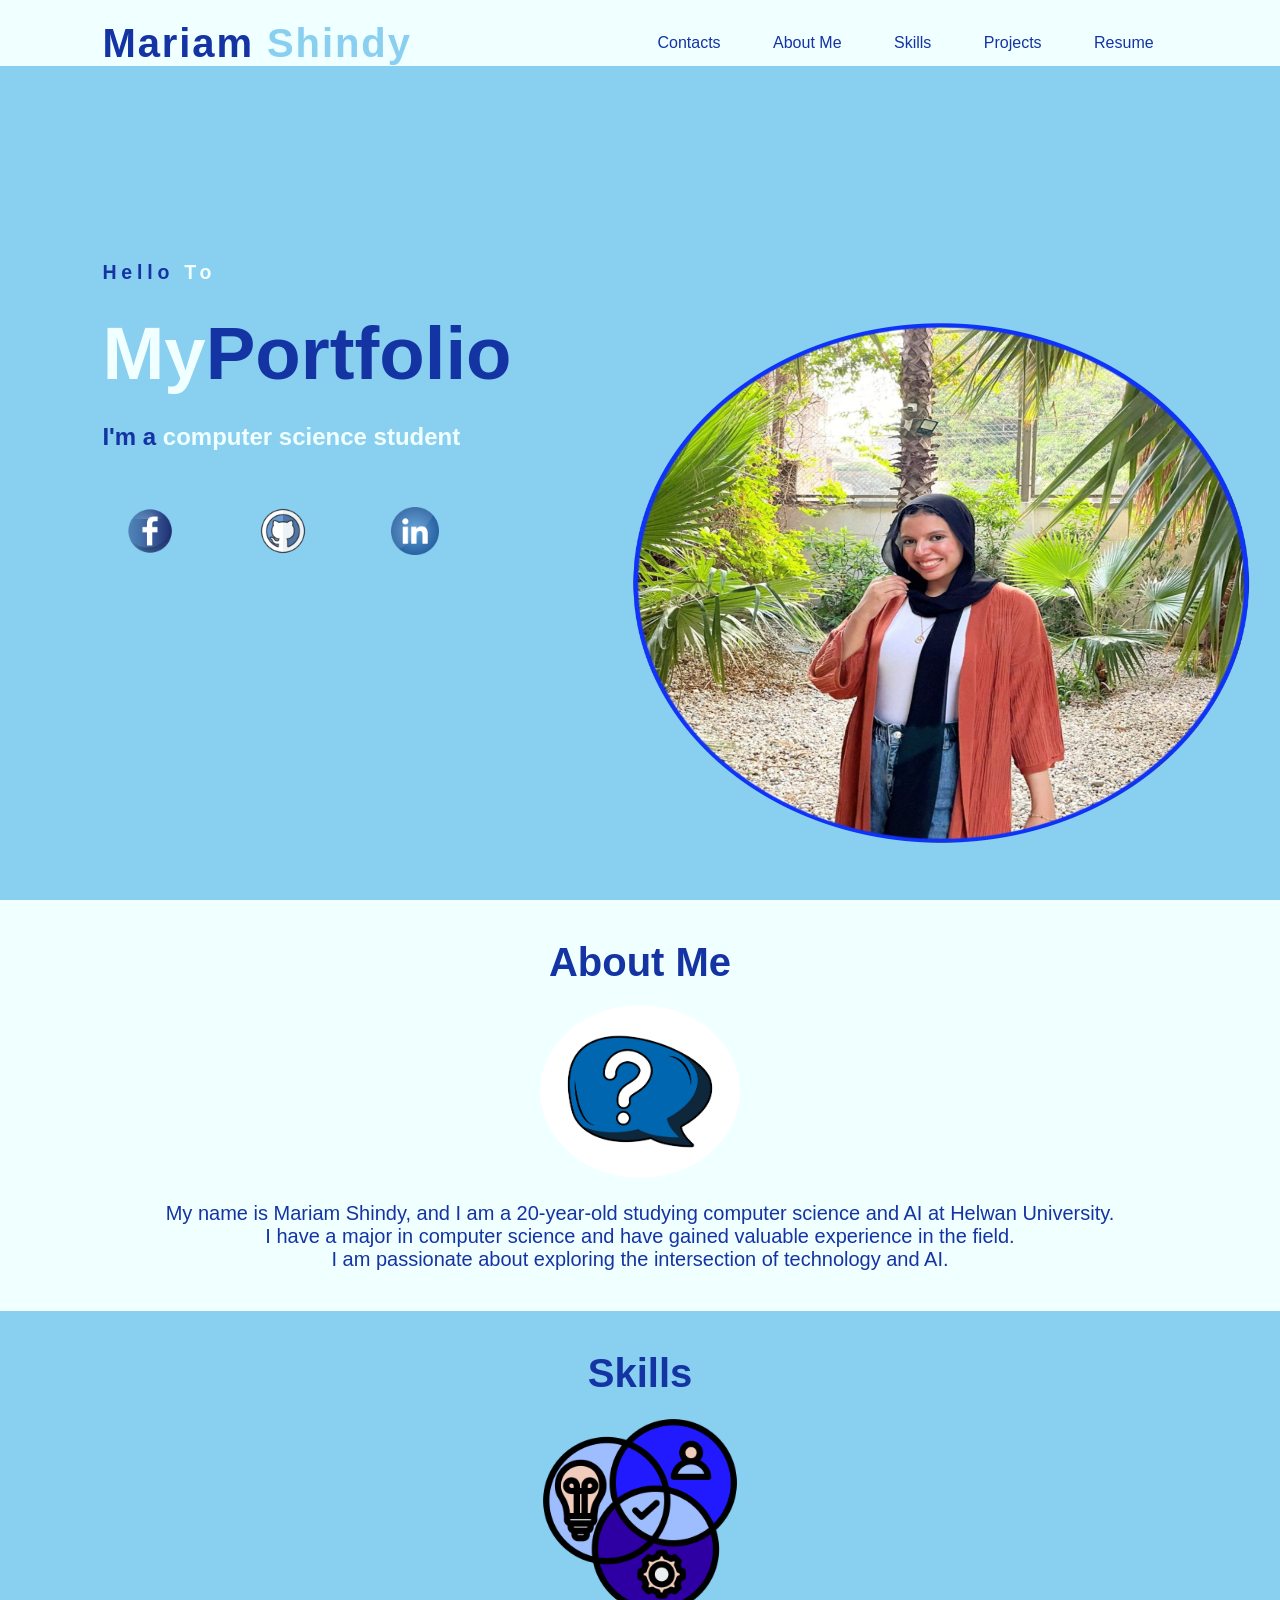
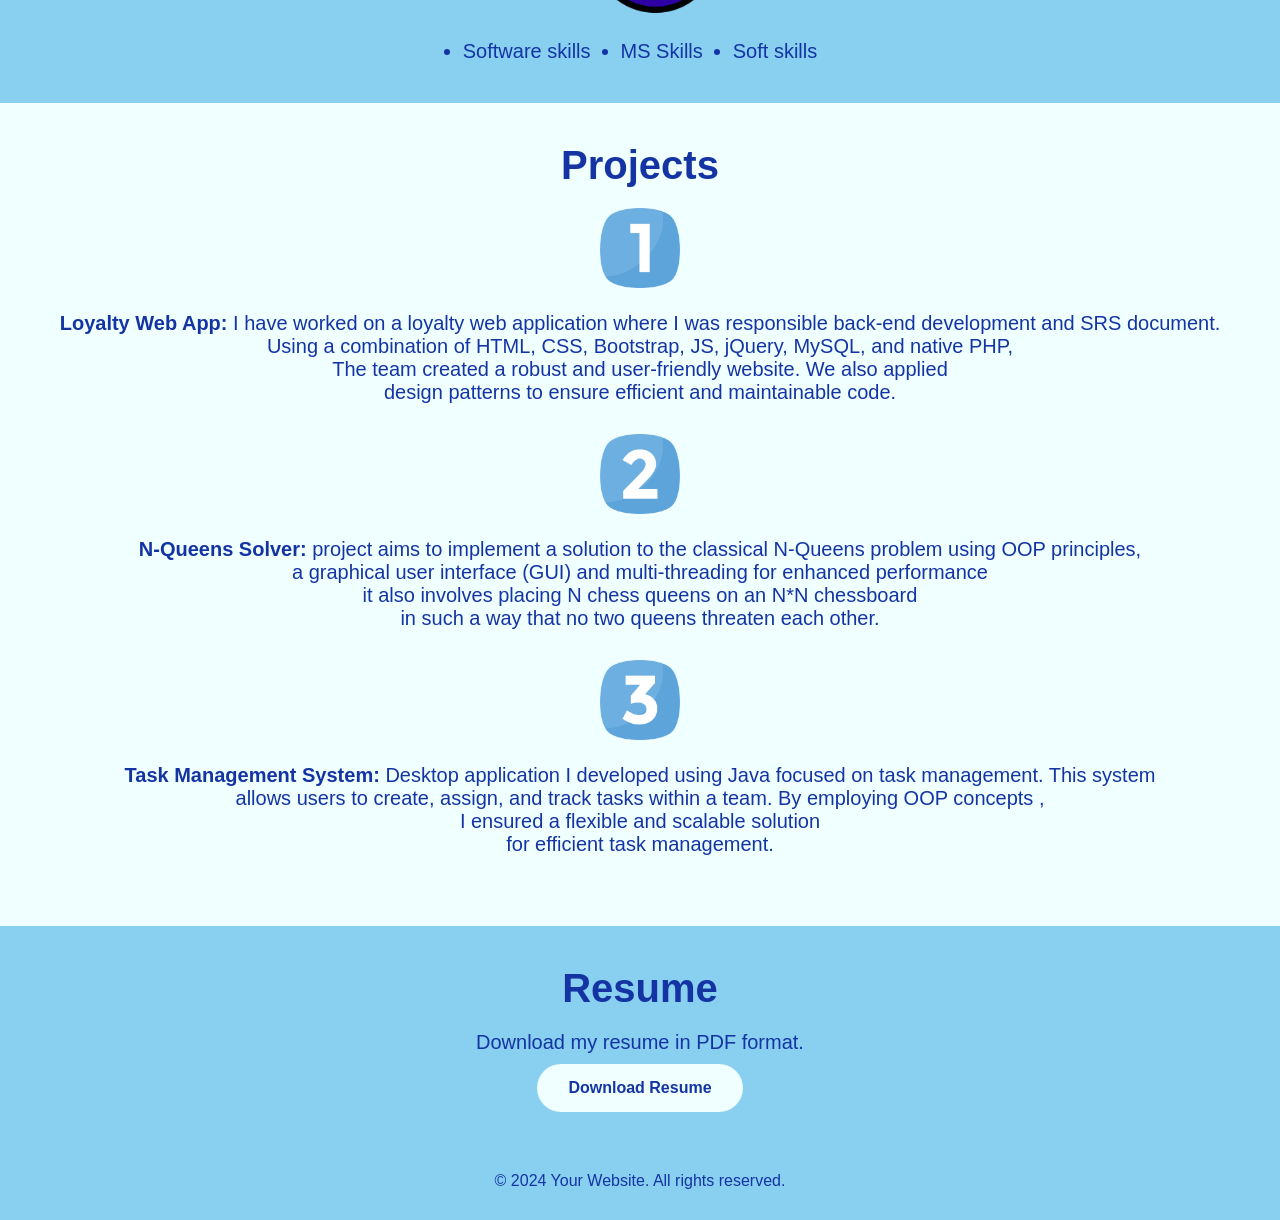
<file: Index.htm>
<!DOCTYPE html>
<html lang="en" dir="ltr">
<head>
  <meta charset="utf-8">
  <title>Portfolio</title>
  <meta name="description" content="Portfolio">
  <link rel="icon" href="Img/Titleicon.png">
  <link rel="stylesheet" href="./Css/CSS.css">
</head>
<body>
  <section class="home">
    <nav>
      <h2>Mariam <span>Shindy</span></h2>
      <ul class="list">
        <li><a href="#contact">Contacts</a></li>
        <li><a href="#about">About Me</a></li>
        <li><a href="#skills">Skills</a></li>
        <li><a href="#projects">Projects</a></li>
        <li><a href="#resume">Resume</a></li>
      </ul>
    </nav>
    <div class="content" id="contact">
      <div class="mainContent">
        <h4>Hello <span>To</span> </h4>
        <h1><span>My</span>Portfolio</h1>
        <h3>I'm a <span>computer science student</span></h3>
        <div class="Social">
          <a href="https://www.facebook.com/mariam.shindy.3" target="_blank"><img src="Img/facebook.png" alt="Facebook Image" class="facebook"></a>
          <a href="https://github.com/MariamShindy" target="_blank"><img src="Img/Github.png" alt="Github Image" class="github"></a>
          <a href="https://www.linkedin.com/in/mariam-shindy-a8a98a231/" target="_blank"><img src="Img/linkedin.png" alt="LinkedIn Image" class="linkedin"></a>
        </div>
      </div>
      <div class="imgcontent">
        <img src="Img/me.png" alt="my image" class="mainimage">
      </div>
    </div>
  </section>
  <section id="about">
    <div class="about-container">
      <h2>About Me</h2>
      <img src="Img/question.jpg" alt="Question Image">
      <p>My name is Mariam Shindy, and I am a 20-year-old studying computer science and AI at Helwan University.<br>
        I have a major in computer science and have gained valuable experience in the field.<br>
        I am passionate about exploring the intersection of technology and AI.
       </p>
    </div>
  </section>
  <section id="skills">
    <div class="skills-container">
      <h2>Skills</h2>
      <img src="Img/skill.png" alt="Skill Image">
      <ul>
        <li>Software skills</li>
        <li>MS Skills</li>
        <li>Soft skills</li>
      </ul>
    </div>
  </section>
  <section id="projects">
    <div class="projects-container">
      <h2>Projects</h2>
      <div class="project">
        <img src="Img/one.png" alt="Project 1">
        <p><b>Loyalty Web App:</b> I have worked on a loyalty web application where I was responsible back-end development and SRS document.<br>
           Using a combination of HTML, CSS, Bootstrap, JS, jQuery, MySQL, and native PHP, <br>The team created a robust and user-friendly website.
           We also applied <br> design patterns to ensure efficient and maintainable code.</p>
      </div>
      <div class="project">
        <img src="Img/two.png" alt="Project 2">
        <p><b>N-Queens Solver: </b>project aims to implement a solution to the classical N-Queens problem using OOP principles,<br>
           a graphical  user interface (GUI) and multi-threading for enhanced performance  <br>
          it also involves placing N chess queens on an N*N chessboard <br>in such a way that no two queens threaten each other.</p>
      </div>
      <div class="project">
        <img src="Img/three.png" alt="Project 3">
        <p><b>Task Management System:</b> Desktop application I developed using Java focused on task management.
          This system <br> allows users to create, assign, and track tasks within a team. By employing OOP concepts , <br>
          I ensured a flexible and scalable solution <br> for efficient task management.</p>
      </div>
    </div>
  </section>
  <section id="resume">
    <div class="resume-container">
      <h2>Resume</h2>
      <p>Download my resume in PDF format.</p>
      <a href="./Files/Mariam_Shindy_Cv.pdf" target="_blank" class="btn" >Download Resume</a>
    </div>
  </section>
  <footer>
    <div class="container">
      <p>&copy; 2024 Your Website. All rights reserved.</p>
    </div>
  </footer>
</body>
</html>
</file>
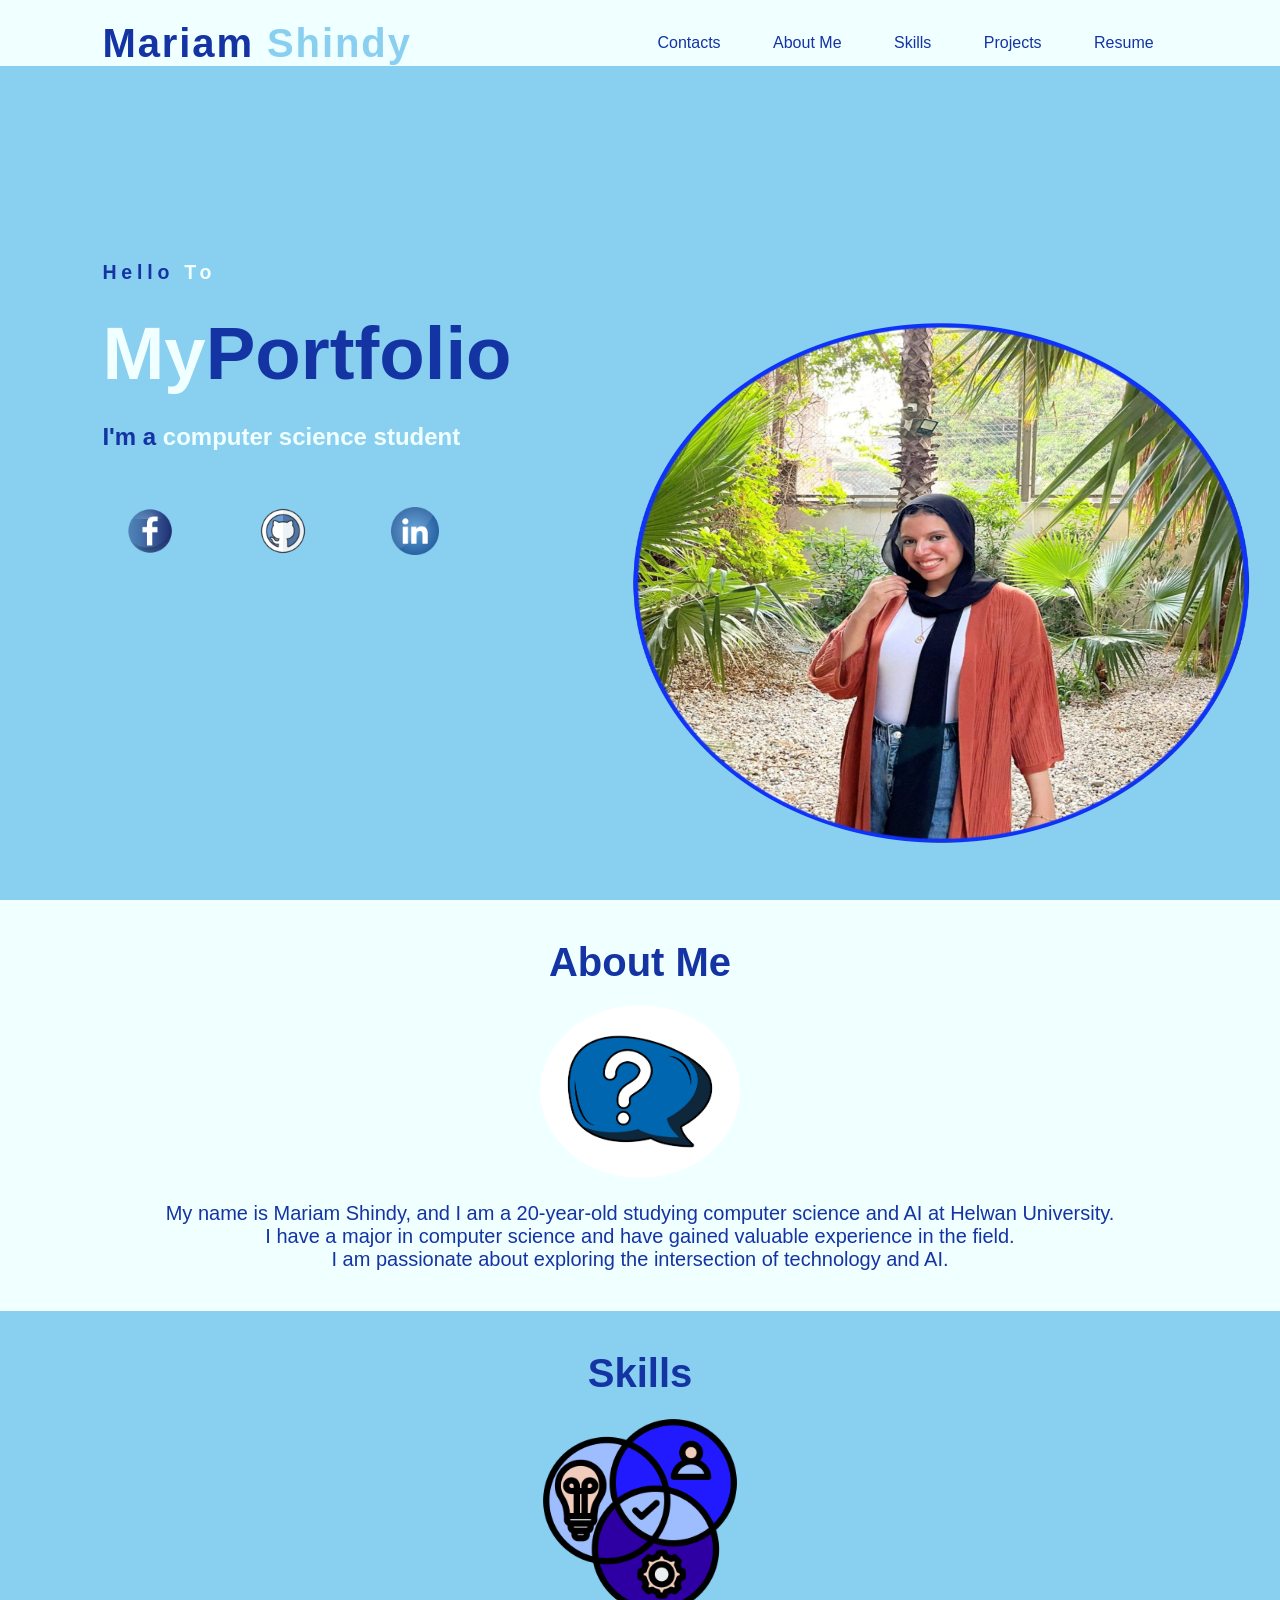
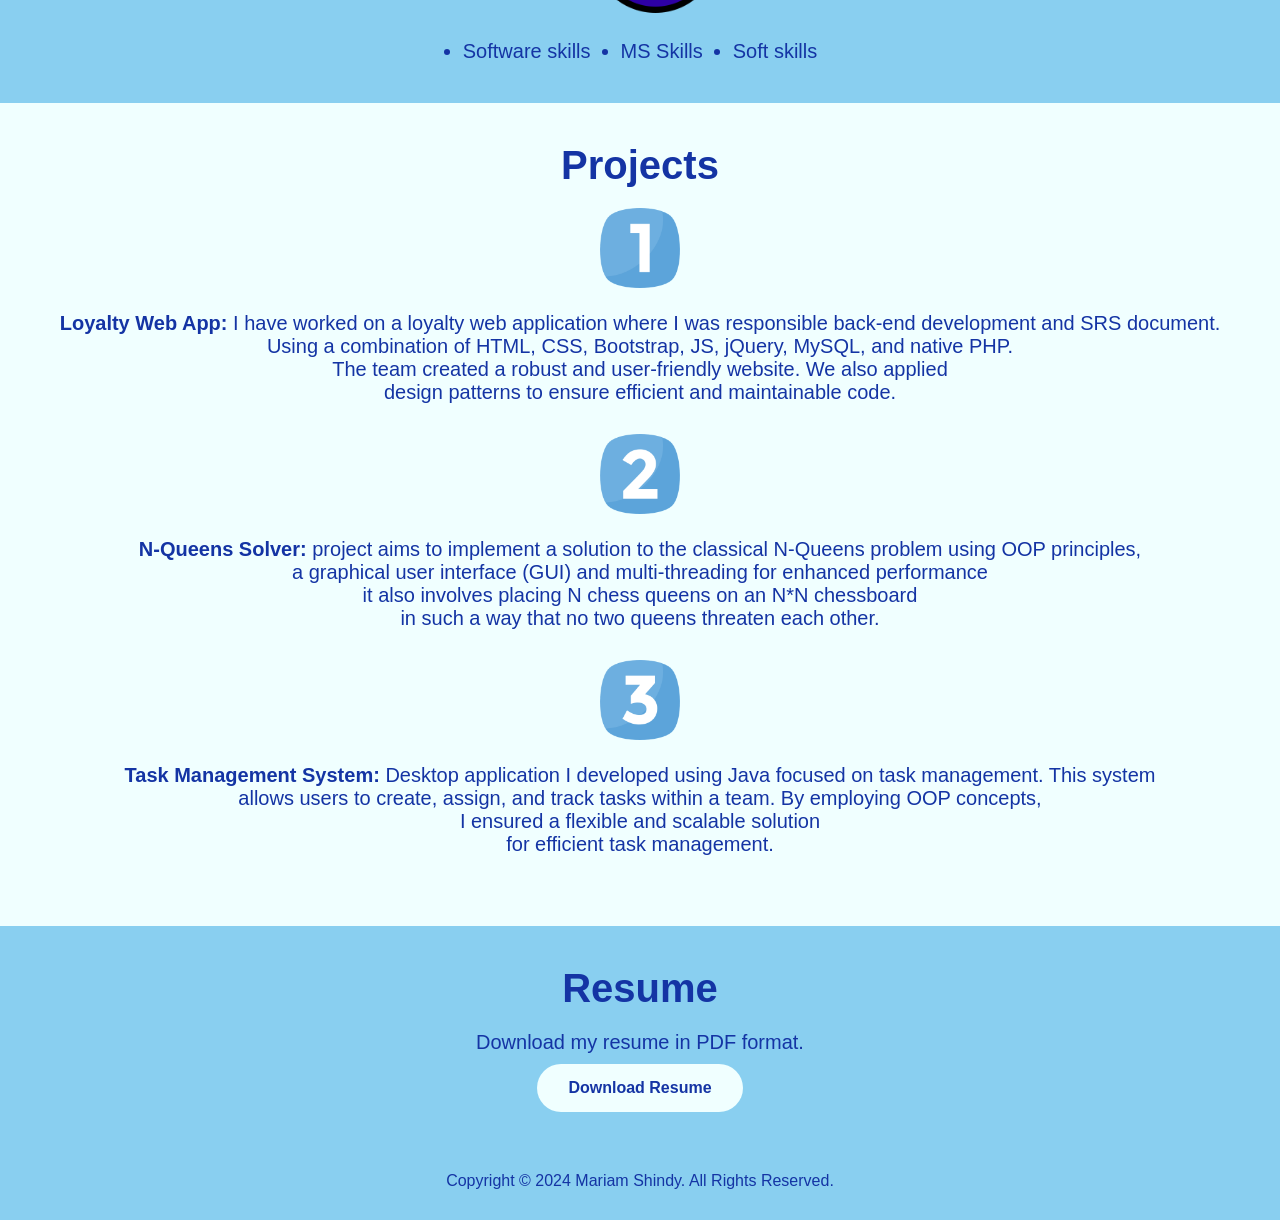
<file: index.html>
<!DOCTYPE html>
<html lang="en" dir="ltr">
<head>
  <meta charset="utf-8">
  <title>Mariam Shindy</title>
  <meta name="description" content="Portfolio">
  <link rel="icon" href="Img/Titleicon.png">
  <link rel="stylesheet" href="./Css/CSS.css">
</head>
<body>
  <section class="home">
    <nav>
      <h2>Mariam <span>Shindy</span></h2>
      <ul class="list">
        <li><a href="#contact">Contacts</a></li>
        <li><a href="#about">About Me</a></li>
        <li><a href="#skills">Skills</a></li>
        <li><a href="#projects">Projects</a></li>
        <li><a href="#resume">Resume</a></li>
      </ul>
    </nav>
    <div class="content" id="contact">
      <div class="mainContent">
        <h4>Hello <span>To</span> </h4>
        <h1><span>My</span>Portfolio</h1>
        <h3>I'm a <span>computer science student</span></h3>
        <div class="Social">
          <a href="https://www.facebook.com/mariam.shindy.3" target="_blank"><img src="Img/facebook.png" alt="Facebook Image" class="facebook"></a>
          <a href="https://github.com/MariamShindy" target="_blank"><img src="Img/Github.png" alt="Github Image" class="github"></a>
          <a href="https://www.linkedin.com/in/mariam-shindy-a8a98a231/" target="_blank"><img src="Img/linkedin.png" alt="LinkedIn Image" class="linkedin"></a>
        </div>
      </div>
      <div class="imgcontent">
        <img src="Img/me.png" alt="my image" class="mainimage">
      </div>
    </div>
  </section>
  <section id="about">
    <div class="about-container">
      <h2>About Me</h2>
      <img src="Img/question.jpg" alt="Question Image">
      <p>My name is Mariam Shindy, and I am a 20-year-old studying computer science and AI at Helwan University.<br>
        I have a major in computer science and have gained valuable experience in the field.<br>
        I am passionate about exploring the intersection of technology and AI.
       </p>
    </div>
  </section>
  <section id="skills">
    <div class="skills-container">
      <h2>Skills</h2>
      <img src="Img/skill.png" alt="Skill Image">
      <ul>
        <li>Software skills</li>
        <li>MS Skills</li>
        <li>Soft skills</li>
      </ul>
    </div>
  </section>
  <section id="projects">
    <div class="projects-container">
      <h2>Projects</h2>
      <div class="project">
        <img src="Img/one.png" alt="Project 1">
        <p><b>Loyalty Web App:</b> I have worked on a loyalty web application where I was responsible back-end development and SRS document.<br>
           Using a combination of HTML, CSS, Bootstrap, JS, jQuery, MySQL, and native PHP. <br>The team created a robust and user-friendly website.
           We also applied <br> design patterns to ensure efficient and maintainable code.</p>
      </div>
      <div class="project">
        <img src="Img/two.png" alt="Project 2">
        <p><b>N-Queens Solver: </b>project aims to implement a solution to the classical N-Queens problem using OOP principles,<br>
           a graphical  user interface (GUI) and multi-threading for enhanced performance  <br>
          it also involves placing N chess queens on an N*N chessboard <br>in such a way that no two queens threaten each other.</p>
      </div>
      <div class="project">
        <img src="Img/three.png" alt="Project 3">
        <p><b>Task Management System:</b> Desktop application I developed using Java focused on task management.
          This system <br> allows users to create, assign, and track tasks within a team. By employing OOP concepts, <br>
          I ensured a flexible and scalable solution <br> for efficient task management.</p>
      </div>
    </div>
  </section>
  <section id="resume">
    <div class="resume-container">
      <h2>Resume</h2>
      <p>Download my resume in PDF format.</p>
      <a href="./Files/Mariam_Shindy_Cv.pdf" target="_blank" class="btn" >Download Resume</a>
    </div>
  </section>
  <footer>
    <div class="container">
      <p>Copyright © 2024 Mariam Shindy. All Rights Reserved.</p>
    </div>
  </footer>
</body>
</html>
</file>
<file: Css/CSS.css>
/**all pages css**/
*{
  margin : 0;
  padding : 0 ;
  box-sizing: border-box;
  font-family: 'Poppins', sans-serif;
}

:root{
  --primaryColor :#F0FFFF;
  --secondaryColor :#00008B;
  --lightColor:#1434A4;
  --bgColor-1 :#89CFF0	;
  --padding:8%;
}

html{
  font-size: 16px;
  color:var(--lightColor);
}

/*main page css*/
.home{
  width:100%;
  height: 100vh;
  background-color: var(--bgColor-1);
  display: flex;
  flex-direction: column;
}
section nav h2 span{
  color:var(--bgColor-1);
}
section nav h2 {
  font-size: 2.5rem;
  letter-spacing: 0.12rem;
  cursor: pointer;
}
nav {
  position:absolute;
  width: 100%;
  background-color: var(--primaryColor);
  z-index: 9999;
  padding-top: 1.3rem;
  padding-left: var(--padding);
  padding-right :var(--padding) ;
  display: flex;
  justify-content: space-between;
  align-items: center;
}
nav ul li{
  display: inline-block;
  margin:0.8rem 1.5rem;
}
nav ul li a{
  color : var(--lightColor);
  text-decoration: none;
  transition: 0.4s;
}
nav ul li a:hover{
  color:var(--bgColor-1);
}
.content{
  flex-grow: 1;
  padding: var(--padding);
  display: flex;
  align-items: center;
  justify-content: space-between;
}
.mainContent{
  position: relative;
  bottom: 40px;
}
.mainContent span{
  color:var(--primaryColor);
}
h1{
  font-size: 4.65rem;
  margin:1.7rem 0 ;
}
h3{
  font-size: 1.5rem;
  margin-bottom: 3.5rem;
}
h4{
  font-size: 1.22rem;
  letter-spacing: 0.3rem;
}
.Social{
  margin-top:3.5rem;
}
.Social img{
  margin-right: 3.5rem;
  margin-left: 1.5rem;
  transition: 0.4s;
  width: 3rem;
  filter: grayscale(30%);
}
.Social img:hover {
  transform: scale(1.2);
}
.imgcontent{
  width:45%;
  height: 90%;
  position: relative;
}
.imgcontent img{
  position: absolute;
  bottom: -300px;
  align-self:flex-end;
  left: 50%;
  transform: translateX(-50%);
  width: 40rem;
  height: 60rem;
  border-radius: 50%;
  /*transition: transform 0.3s ease;*/
}
.imgcontent:hover{
  cursor: pointer;
  /*transform: scale(1.1);*/
}


/* About section */
.about-container {
  padding: 40px;
  text-align: center;
  background-color: var(--primaryColor);
}
.about-container img {
  width: 200px;
  border-radius: 50%;
  margin-bottom: 20px;
}

/* Skiils section */
.skills-container {
  padding: 40px;
  text-align: center;
  background-color: var(--bgColor-1);
}
.skills-container img {
  width: 200px;
  margin-bottom: 20px;
}
.skills-container ul {
  display: flex;
  justify-content: center;
}
.skills-container li {
  margin: 0 15px;
  font-size: 20px;
}

/* Project section */
.projects-container {
  padding: 40px;
  text-align: center;
  background-color: var(--primaryColor);
}
.project {
  margin-bottom: 30px;
}
.project img{
  width: 80px;
  margin-bottom: 20px;
}

/* Resume section */
.resume-container {
  padding: 40px;
  text-align: center;
  background-color: var(--bgColor-1);
}
.resume-container .btn {
  display: inline-block;
  margin-top: 10px;
}

/* footer section*/
footer {
  background-color: var(--bgColor-1);
  padding: 20px;
  text-align: center;
}
footer p {
  margin-bottom: 10px;
}

/*Common code*/
section div h2{
  font-size: 40px;
  margin-bottom: 20px;
}
section p{
  font-size: 20px;
}
.btn{
  background-color:var(--primaryColor);
  color:var(--lightColor);
  text-decoration: none;
  font-weight: bold;
  padding :0.81rem 1.87rem;
  border-radius: 30px;
  border: 2px solid transparent;
  transition: 0.4s;
}
.btn:hover{
  background-color: transparent;
  border: 2px solid
}
</file>
